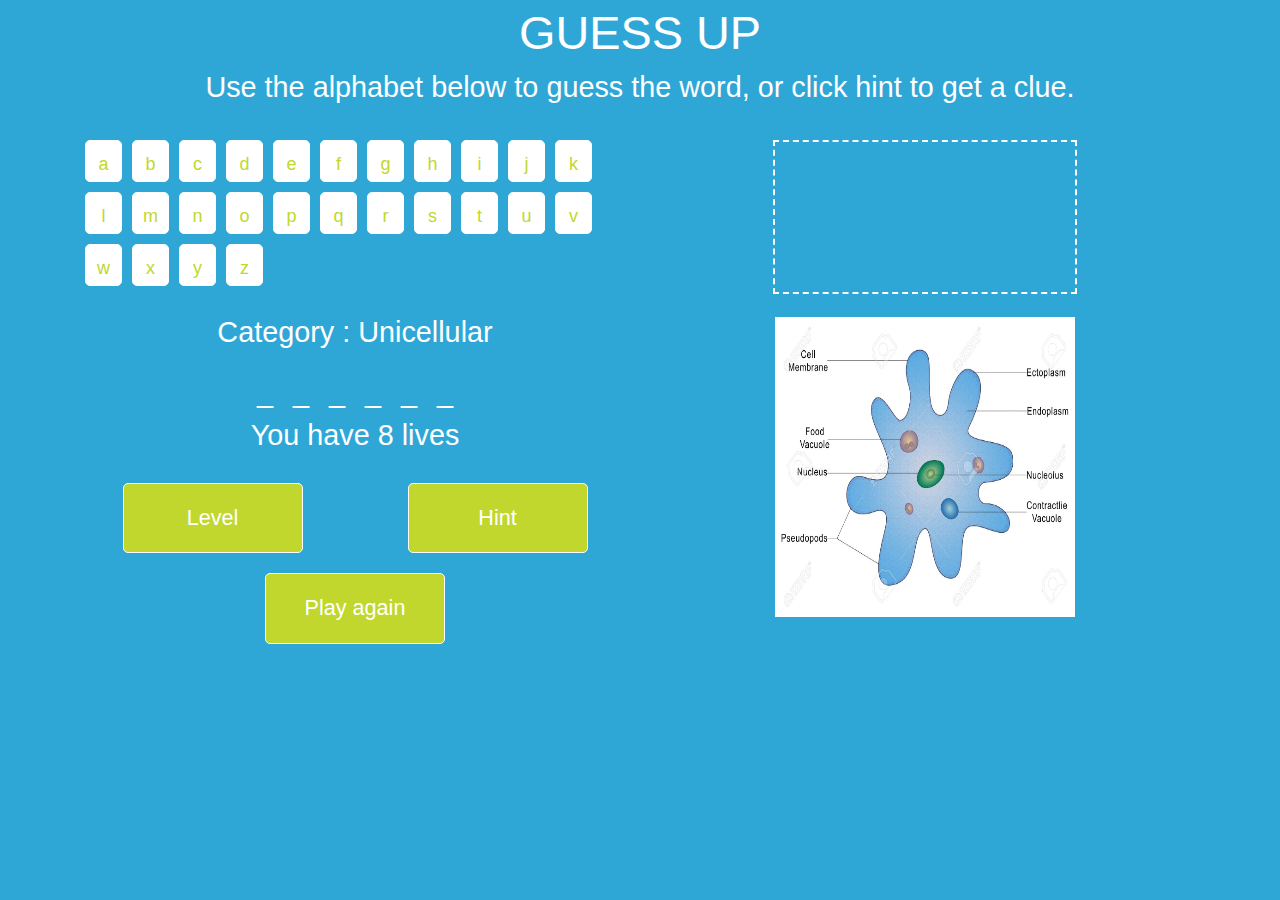
<file: guessUp/index.html>
<!DOCTYPE html>
<html>
  <head>
    <meta name="viewport" content="width=device-width, initial-scale=1, shrink-to-fit=no">
    <link rel="stylesheet" type="text/css" href="css/bootstrap.min.css" />
    <link rel="stylesheet" type="text/css" href="css/hangy.css?v=1.0.1" />
    <link rel="stylesheet" type="text/css" href="css/sweetalert2.min.css" />
    <script src="js/jquery-3.4.1.min.js"></script>
    <script src="js/jquery-ui.min.js"></script>
    <script src="js/jquery.ui.touch-punch.min.js"></script>
    <script type="text/javascript" src="js/game_data.js"></script>
    <script type="text/javascript" src="js/guess.js?v=1.0.2"></script>
    <script type="text/javascript" src="js/bootstrap.min.js"></script>
	<script type="text/javascript" src="js/iframeResizer.contentWindow.min.js"></script>
  <script type="text/javascript" src="js/sweetalert2.min.js"></script>
  </head>
  <body>
    <div class="wrapper container">
      <h1>Guess Up</h1>
      <p>
        Use the alphabet below to guess the word, or click hint to get a clue.
      </p>
    </div>
    <div class="container">
    <div class="row">
      <div class="col-12 col-sm-12 col-md-6 col-lg-6 col-xl-6">
      <div id="buttons"></div>
      <p id="catagoryName"></p>
      <div id="hold"></div>
      <p id="mylives"></p>
<!--       <p id="clue">Clue -</p> -->
      <div class="row">
        <div class="col align-self-center">
          <button id="level">Level</button>
        </div>
        <div class="col align-self-center">
        <button id="hint">Hint</button>
      </div>
      <div class="col align-self-center">
        <button id="reset">Play again</button>
      </div>
      </div>

    </div>

    <div class="col-12 col-sm-12 col-md-6 col-lg-6 col-xl-6">

      <canvas id="stickman"
        >This Text will show if the Browser does NOT support HTML5 Canvas
        tag</canvas>

      <div id="imagetoguess">
          <img id="imageguess" >
      </div>
      </div>
    </div>
  </div>

      
  </body>
</html>
</file>
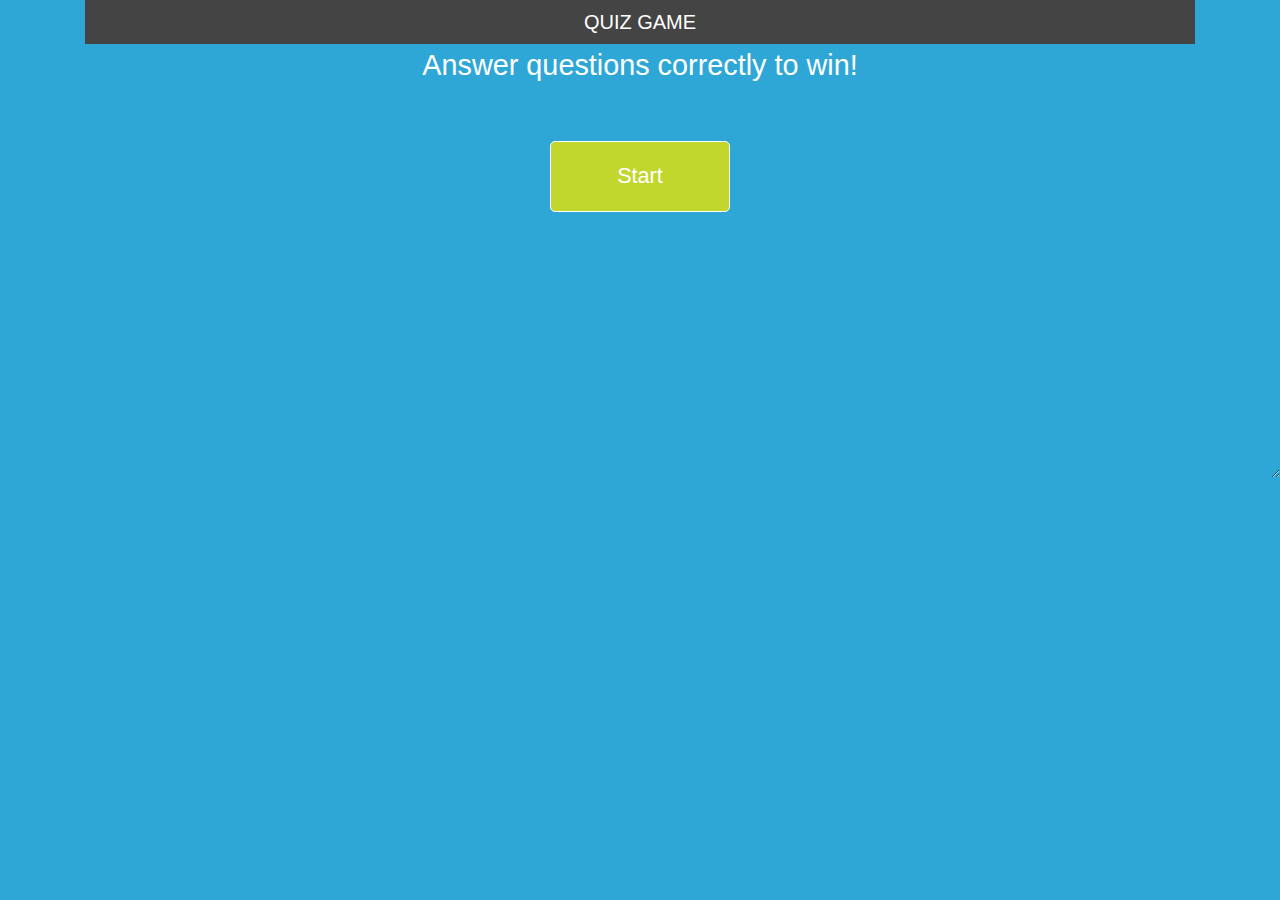
<file: quizGame/index.html>
<!DOCTYPE html>
<html>
  <head>
    <meta name="viewport" content="width=device-width, initial-scale=1, shrink-to-fit=no">
    <meta charset="UTF-8">
    <link rel="stylesheet" type="text/css" href="css/bootstrap.min.css" />
    <link rel="stylesheet" type="text/css" href="css/stylesheet.css?v=1.0.1" />
    <link rel="stylesheet" type="text/css" href="css/sweetalert2.min.css" />
  </head>
  <body>
    <div class="wrapper container">
      <h1>Quiz Game</h1>
      <p>Answer questions correctly to win!</p>
    </div>
<!--	<div class="question-container">
		<div id="quiz"></div>
	</div> -->
    <div class="question-container">
      <div class="question", id="question"> </div>
      <div class="choices", id="choices"> </div>
    </div>
    <button id="start">Start</button>
    <button id="submit", style="none">Submit answer</button>


      <div class="ruler_container">
        <div class="ruler" id="ruler_id">
          <div class="ruler-cell" id="ruler_cell_id">
            <img src="img/smiley.png" id="smiley">
            <span class="minus3">-3</span>
            <span class="minus2">-2</span>
            <span class="minus1">-1</span>
            <span class="zero">0</span>
            <span class="plus1">+1</span>
            <span class="plus2">+2</span>
            <span class="plus3">+3</span>
          </div>
        </div>
      </div>
	
    <script src="js/jquery-3.4.1.min.js"></script>
    <script src="js/jquery-ui.min.js"></script>
    <script src="js/jquery.ui.touch-punch.min.js"></script>
    <script type="text/javascript" src="js/bootstrap.min.js"></script>
    <script type="text/javascript" src="js/iframeResizer.contentWindow.min.js"></script>
    <script type="text/javascript" src="js/sweetalert2.min.js"></script>
    <script type "text/javascript" src="js/script.js"></script>
    <script type "text/javascript" src="js/game_data.js"></script>
<!--    <script src="js/script.js"></script> -->
  </body>
</html>
</file>
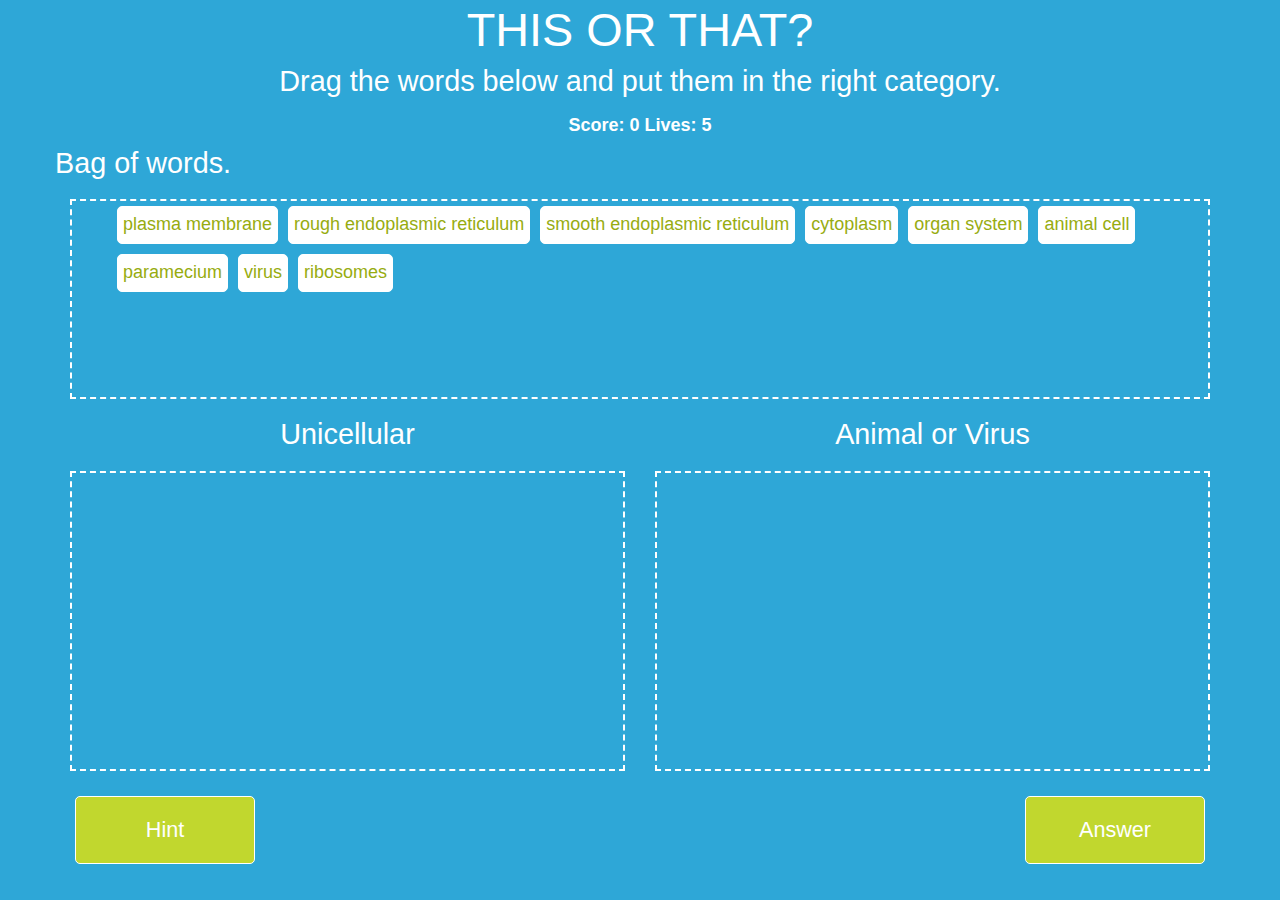
<file: SortGame/index.html>
<!DOCTYPE html>
<html>
  <head>
    <meta name="viewport" content="width=device-width, initial-scale=1, shrink-to-fit=no">
    <link rel="stylesheet" type="text/css" href="css/bootstrap.min.css" />
    <link rel="stylesheet" type="text/css" href="css/style.css?v=1.0.1" />
    <link rel="stylesheet" type="text/css" href="css/sweetalert2.min.css" />
    <script src="js/jquery-3.4.1.min.js"></script>
    <script src="js/jquery-ui.min.js"></script>
    <script src="js/jquery.ui.touch-punch.min.js"></script>
    <script type="text/javascript" src="js/game_data.js"></script>
    <script type="text/javascript" src="js/sort.js?v=1.0.2"></script>
    <script type="text/javascript" src="js/bootstrap.min.js"></script>
  <script type="text/javascript" src="js/iframeResizer.contentWindow.min.js"></script>
  <script type="text/javascript" src="js/sweetalert2.min.js"></script>
  </head>
  <body>
    <div class="wrapper container">
      <h1>This or That?</h1>
      <p>
        Drag the words below and put them in the right category.
      </p>
    </div>
    <div class="container">
      <div class="row">
        <label style="text-align: left" id="lblScore"> Score: 0 </label>
        <label style="text-align: left" id="lblLife"> Lives: 5 </label>
        <p style="text-align: left">
          Bag of words.
        </p>
        <div id="buttons">
        </div>
      </div>
      <div class="row">
        <div class="column">
          <p id="categoryName1">
          </p>
          <ul class="words" id="category1">
          </ul>
        </div>
        <div class="column">
          <p id="categoryName2">
          </p>
          <ul class="words" id="category2">
          </ul>
        </div>
      </div>
      <div class="buttonRow">
        <div class="col align-self-center">
          <button id="hint">Hint</button>
        </div>
        <div class="col align-self-center">
          <button id="reset">Play Again</button>
        </div>
        <div class="col align-self-center">
          <button id="answer">Answer</button>
        </div>
      </div>
    </div> 
  </body>
</html>
</file>
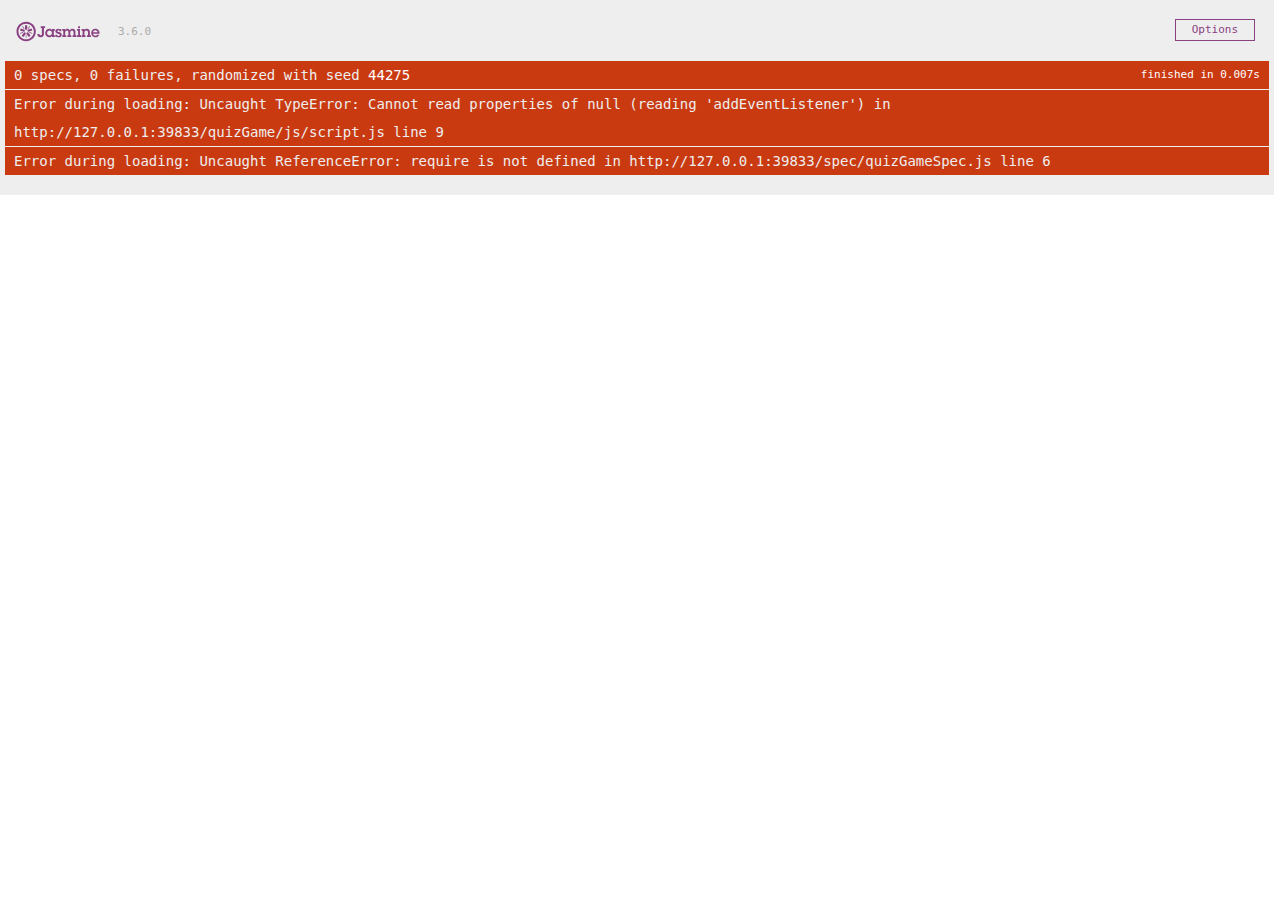
<file: quizSpecRunner.html>
<!DOCTYPE html>
<html>
<head>
	<meta charset="utf-8">
	<title>Jasmine Spec Runner v3.6.0</title>

	<link rel="shortcut icon" type="image/png" href="lib/jasmine-3.6.0/jasmine_favicon.png">
	<link rel="stylesheet" href="lib/jasmine-3.6.0/jasmine.css">

	<script src="lib/jasmine-3.6.0/jasmine.js"></script>
	<script src="lib/jasmine-3.6.0/jasmine-html.js"></script>
	<script src="lib/jasmine-3.6.0/boot.js"></script>

	<!-- include spec files here... -->
	<script src="quizGame/js/script.js"></script>

	<!-- include spec files here.. -->
	<script src="spec/quizGameSpec.js"></script>

</head>
<body>
</body>
</html>
</file>
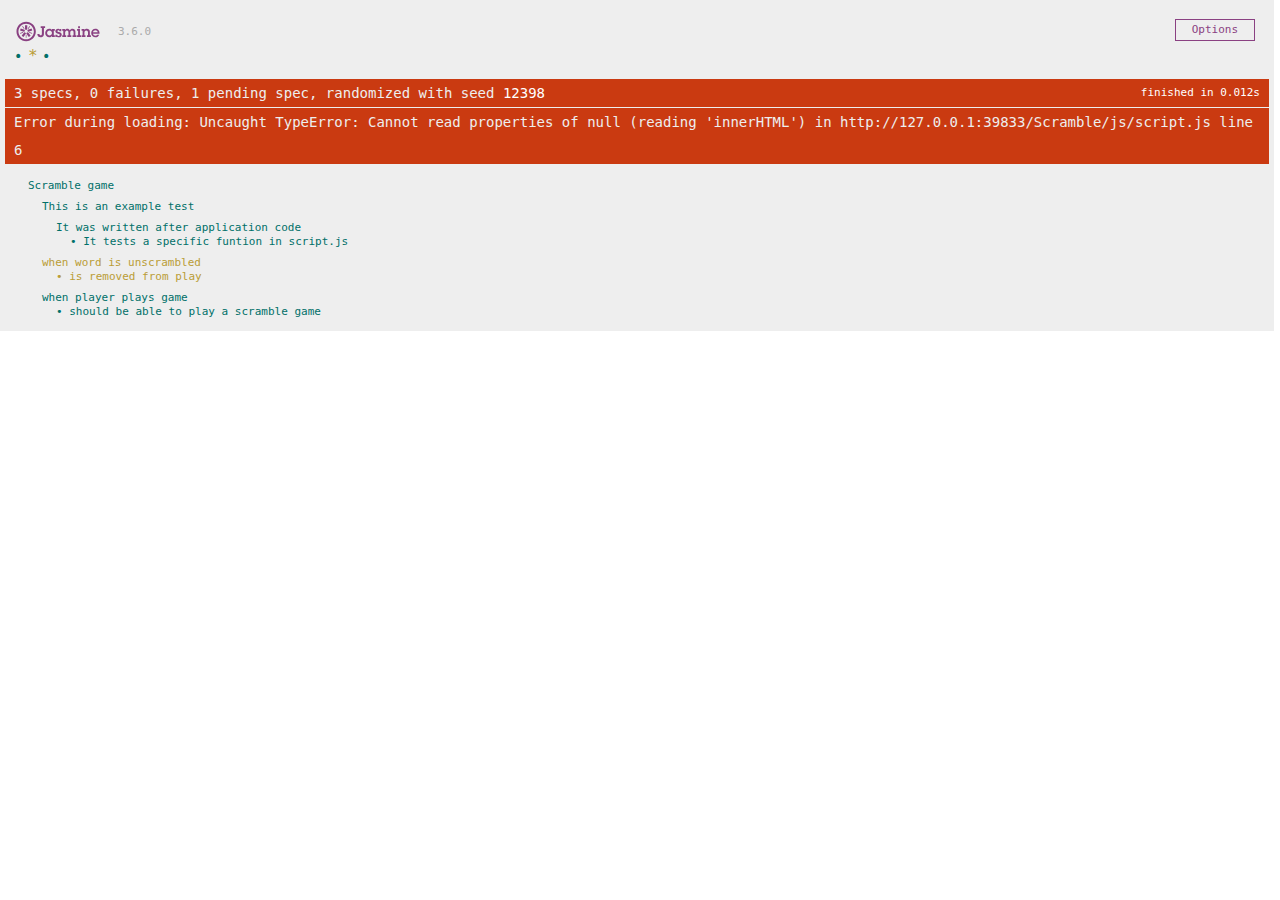
<file: ScrambleSpecRunner.html>
<!DOCTYPE html>
<html>
<head>
  <meta charset="utf-8">
  <title>Jasmine Spec Runner v3.6.0</title>

  <link rel="shortcut icon" type="image/png" href="lib/jasmine-3.6.0/jasmine_favicon.png">
  <link rel="stylesheet" href="lib/jasmine-3.6.0/jasmine.css">

  <script src="lib/jasmine-3.6.0/jasmine.js"></script>
  <script src="lib/jasmine-3.6.0/jasmine-html.js"></script>
  <script src="lib/jasmine-3.6.0/boot.js"></script>

  <!-- include source files here... -->
  <script src="Scramble/js/script.js"></script>

  <!-- include spec files here... -->
  <script src="spec/ScrambleSpec.js"></script>

</head>

<body>
</body>
</html>
</file>
<file: guessUp/css/hangy.css>
/* Variabes */
/* Mixin's */
#imagetoguess{
  width: 300px;
  height: 300px;
  display: block;
  margin: 0 auto;
}
#imageguess{
  width: inherit;
  height: inherit;
}


body {
  background: #2ea7d7;
  font-family: "HelveticaNeue-Light", "Helvetica Neue Light", "Helvetica Neue", Helvetica, Arial, "Lucida Grande", sans-serif;
  color: #fff;
  height: 100%;
  text-align: center;
  font-size: 18px;
}
.wrappper {
  width: 100%;
  margin: 0 auto;
}
.wrappper:after {
  content: "";
  display: table;
  clear: both;
}
canvas {
  color: #fff;
  border: #fff dashed 2px;
  margin: 15px;
}
h1, h2, h3 {
  font-family: "Roboto", sans-serif;
  font-weight: 100;
  text-transform: uppercase;
  margin: 5px 0;
}
h1 {
  font-size: 2.6em;
}
h2 {
  font-size: 1.6em;
}
p {
  font-size: 1.6em;
}
#alphabet {
  margin: 15px auto;
  padding: 0;
  max-width: 900px;
}
#alphabet:after {
  content: "";
  display: table;
  clear: both;
}
#alphabet li {
  float: left;
  margin: 0 10px 10px 0;
  list-style: none;
  width: 35px;
  height: 30px;
  padding-top: 10px;
  background: #fff;
  color: #c1d72e;
  cursor: pointer;
  -moz-border-radius: 5px;
  -webkit-border-radius: 5px;
  border-radius: 5px;
  -khtml-border-radius: 5px;
  border: solid 1px #fff;
  box-sizing: content-box;
}
#alphabet li:hover {
  background: #c1d72e;
  border: solid 1px #fff;
  color: #fff;
}
#my-word {
  margin: 0;
  display: block;
  padding: 0;
  display: block;
}
#my-word li {
  position: relative;
  list-style: none;
  margin: 0;
  display: inline-block;
  padding: 0 10px;
  font-size: 1.6em;
}
.active {
  opacity: 0.4;
  filter: alpha(opacity=40);
  -moz-transition: all 1s ease-in;
  -moz-transition: all 0.3s ease-in-out;
  -webkit-transition: all 0.3s ease-in-out;
  cursor: default;
}
.active:hover {
  -moz-transition: all 1s ease-in;
  -moz-transition: all 0.3s ease-in-out;
  -webkit-transition: all 0.3s ease-in-out;
  opacity: 0.4;
  filter: alpha(opacity=40);
  -moz-transition: all 1s ease-in;
  -moz-transition: all 0.3s ease-in-out;
  -webkit-transition: all 0.3s ease-in-out;
}
#mylives {
  font-size: 1.6em;
  text-align: center;
  display: block;
}
button {
  -moz-border-radius: 5px;
  -webkit-border-radius: 5px;
  border-radius: 5px;
  -khtml-border-radius: 5px;
  background: #c1d72e;
  color: #fff;
  border: solid 1px #fff;
  text-decoration: none;
  cursor: pointer;
  font-size: 1.2em;
  padding: 18px 10px;
  width: 180px;
  margin: 10px;
  outline: none;
}
button:hover {
  -webkit-transition: all 0.3s ease-in-out;
  -moz-transition: all 0.3s ease-in-out;
  transition: all 0.3s ease-in-out;
  background: #fff;
  border: solid 1px #fff;
  color: #c1d72e;
}
@media (max-width: 767px) {
  #alphabet {
    padding: 0 0 0 15px;
 }
}
@media (max-width: 480px) {
  #alphabet {
    padding: 0 0 0 25px;
 }
}

.swal2-modal button.styled
{
  width: auto !important;
}
</file>
<file: quizGame/css/stylesheet.css>
@import url(https://fonts.googleapis.com/css?family=Work+Sans:300,600);

body {
  background: #2ea7d7;
  font-family: "HelveticaNeue-Light", "Helvetica Neue Light", "Helvetica Neue", Helvetica, Arial, "Lucida Grande", sans-serif;
  color: #fff;
  height: 100%;
  text-align: center;
  font-size: 18px;
}
.wrappper {
  width: 100%;
  margin: 0 auto;
}
.wrappper:after {
  content: "";
  display: table;
  clear: both;
}
canvas {
  color: #fff;
  border: #fff dashed 2px;
  margin: 15px;
}
h1, h2, h3 {
  font-family: "Roboto", sans-serif;
  font-weight: 100;
  text-transform: uppercase;
  margin: 5px 0;
}
h1{
  font-weight: 300;
  margin: 0px;
  padding: 10px;
  font-size: 20px;
  background-color: #444;
  color: #fff;
}
h2 {
  font-size: 1.6em;
}
p {
  font-size: 1.6em;
}

button {
  -moz-border-radius: 5px;
  -webkit-border-radius: 5px;
  border-radius: 5px;
  -khtml-border-radius: 5px;
  background: #c1d72e;
  color: #fff;
  border: solid 1px #fff;
  text-decoration: none;
  cursor: pointer;
  font-size: 1.2em;
  padding: 18px 10px;
  width: 180px;
  margin: 10px;
  outline: none;
}
button:hover {
  -webkit-transition: all 0.3s ease-in-out;
  -moz-transition: all 0.3s ease-in-out;
  transition: all 0.3s ease-in-out;
  background: #fff;
  border: solid 1px #fff;
  color: #c1d72e;
}

.question{
  font-size: 24px;
  margin-bottom: 10px;
}
.choices {
  margin-bottom: 20px;
  text-align: left;
  display: inline-block;
}
.choices label{
  display: block;
  margin-bottom: 10px;
}

.slide{
  position: absolute;
  left: 0px;
  top: 0px;
  width: 100%;
  z-index: 1;
  opacity: 0;
  transition: opacity 0.5s;
}
.active-page{
  opacity: 1;
  z-index: 2;
}
.quiz-container{
  position: relative;
  height: 200px;
  margin-top: 40px;
}

#smiley{
  width: 80px;
  height: 70px;
  justify-content:center
}

.ruler_container{
  position : relative;
  resize:horizontal;
  overflow:auto;
  width:100%;
  min-width:100px;
  margin: auto;
  padding:10%
}
.ruler{
  margin:0px 0px;
  height:40px;
  width:100%;
  justify-content:center
}
.ruler-cell{
  position:relative;
  height:100%;
  width:100%;
  border-left:5px solid black;
  border-right:5px solid black;
  background-repeat:no-repeat;
  background-size:
    100% 1px,
    2px 8px,
    2px 8px,
    2px 8px,
    2px 8px,
    2px 8px;
  background-position:
    0% center,
    16.6% center,
    33.26% center,
    49.8% center,
    66.4% center,
    83.06% center;
  background-image:
    linear-gradient(black, black),
    linear-gradient(gray, gray),
    linear-gradient(gray, gray),
    linear-gradient(gray, gray),
    linear-gradient(gray, gray),
    linear-gradient(gray, gray);
}
.ruler-cell span{
  position:absolute;
  top:-20px;
  font-size:12px;
  text-align:center;
}
.minus3 {
   position:relative;
   left: 0%
}
.minus2 {
   position:relative;
   left: 16.6%
}
.minus1 {
   position:relative;
   left: 33.26%
}
.zero {
  position:relative;
  left: 49.8%
}
.plus1{
  position:relative;
    left: 66.4%
}
.plus2{
  position:relative;
  left: 83.06%
}
.plus3 {
  position:relative;
  left: 99.8%
}
.ruler-cell:first-child .zero{
  display:block;
}
</file>
<file: SortGame/css/style.css>
body {
  background: #2ea7d7;
  font-family: "HelveticaNeue-Light", "Helvetica Neue Light", "Helvetica Neue", Helvetica, Arial, "Lucida Grande", sans-serif;
  color: #fff;
  height: 100%;
  text-align: center;
  font-size: 18px;
  -webkit-user-select: none;
  -moz-user-select: -moz-none;
  -ms-user-select: none;
  user-select: none;

}

.wrappper {
  width: 100%;
  margin: 0 auto;
}

h1, h2, h3 {
  font-family: "Roboto", sans-serif;
  font-weight: 100;
  text-transform: uppercase;
  margin: 5px 0;
}
h1 {
  font-size: 2.6em;
}
h2 {
  font-size: 1.6em;
}
p {
  font-size: 1.6em;
}

.column {
  float: left;
  width: 50%;
  height: fit-content;
}

#category1 {
  height: 300px;
}

#category2 {
  height: 300px;
}

.words {
  border: #fff dashed 2px;
  margin: 15px;
  min-height: 200px;
}

.words li {
  float: left;
  margin: 5px 5px 5px 5px;
  list-style: none;
  width: -moz-fit-content;
  height: fit-content;
  padding: 5px;
  background: #fff;
  color: #97ac10;
  cursor: pointer;
  -moz-border-radius: 5px;
  -webkit-border-radius: 5px;
  border-radius: 5px;
  -khtml-border-radius: 5px;
  border: solid 1px #fff;
  box-sizing: content-box;
  position: relative;
  transition: all 200ms;
}

.words li:after {
  cursor: pointer;
  transition: all 200ms;
  transition-timing-function: cubic-bezier(0.48, 0.72, 0.62, 1.5);
  transform: translateX(120%);
  position: absolute;
}

.words li:hover {
  background: #c1d72e;
  border: solid 1px #fff;
  color: #fff;
}

.words li:hover:after {
  transform: translate(0);
}

button {
  -moz-border-radius: 5px;
  -webkit-border-radius: 5px;
  border-radius: 5px;
  -khtml-border-radius: 5px;
  background: #c1d72e;
  color: #fff;
  border: solid 1px #fff;
  text-decoration: none;
  cursor: pointer;
  font-size: 1.2em;
  padding: 18px 10px;
  width: 180px;
  margin: 10px;
  outline: none;
}

button:hover {
  -webkit-transition: all 0.3s ease-in-out;
  -moz-transition: all 0.3s ease-in-out;
  transition: all 0.3s ease-in-out;
  background: #fff;
  border: solid 1px #fff;
  color: #c1d72e;
}

#hint {
  position: absolute;
  left: 10px;
}

#reset {
  position: absolute;
  left:50%;
  -ms-transform: translate(-50%, 0%);
  transform: translate(-50%, 0%);
  visibility: hidden;
}

#answer {
  position: absolute;
  right: 10px;
}

.container {
  position: relative;
}

.swal2-modal button.styled
{
  width: auto !important;
}
</file>
<file: lib/jasmine-3.6.0/jasmine.css>
@charset "UTF-8";
body { overflow-y: scroll; }

.jasmine_html-reporter { width: 100%; background-color: #eee; padding: 5px; margin: -8px; font-size: 11px; font-family: Monaco, "Lucida Console", monospace; line-height: 14px; color: #333; }

.jasmine_html-reporter a { text-decoration: none; }

.jasmine_html-reporter a:hover { text-decoration: underline; }

.jasmine_html-reporter p, .jasmine_html-reporter h1, .jasmine_html-reporter h2, .jasmine_html-reporter h3, .jasmine_html-reporter h4, .jasmine_html-reporter h5, .jasmine_html-reporter h6 { margin: 0; line-height: 14px; }

.jasmine_html-reporter .jasmine-banner, .jasmine_html-reporter .jasmine-symbol-summary, .jasmine_html-reporter .jasmine-summary, .jasmine_html-reporter .jasmine-result-message, .jasmine_html-reporter .jasmine-spec .jasmine-description, .jasmine_html-reporter .jasmine-spec-detail .jasmine-description, .jasmine_html-reporter .jasmine-alert .jasmine-bar, .jasmine_html-reporter .jasmine-stack-trace { padding-left: 9px; padding-right: 9px; }

.jasmine_html-reporter .jasmine-banner { position: relative; }

.jasmine_html-reporter .jasmine-banner .jasmine-title { background: url("[data-uri]") no-repeat; background: url("[data-uri]") no-repeat, none; -moz-background-size: 100%; -o-background-size: 100%; -webkit-background-size: 100%; background-size: 100%; display: block; float: left; width: 90px; height: 25px; }

.jasmine_html-reporter .jasmine-banner .jasmine-version { margin-left: 14px; position: relative; top: 6px; }

.jasmine_html-reporter #jasmine_content { position: fixed; right: 100%; }

.jasmine_html-reporter .jasmine-version { color: #aaa; }

.jasmine_html-reporter .jasmine-banner { margin-top: 14px; }

.jasmine_html-reporter .jasmine-duration { color: #fff; float: right; line-height: 28px; padding-right: 9px; }

.jasmine_html-reporter .jasmine-symbol-summary { overflow: hidden; margin: 14px 0; }

.jasmine_html-reporter .jasmine-symbol-summary li { display: inline-block; height: 10px; width: 14px; font-size: 16px; }

.jasmine_html-reporter .jasmine-symbol-summary li.jasmine-passed { font-size: 14px; }

.jasmine_html-reporter .jasmine-symbol-summary li.jasmine-passed:before { color: #007069; content: "•"; }

.jasmine_html-reporter .jasmine-symbol-summary li.jasmine-failed { line-height: 9px; }

.jasmine_html-reporter .jasmine-symbol-summary li.jasmine-failed:before { color: #ca3a11; content: "×"; font-weight: bold; margin-left: -1px; }

.jasmine_html-reporter .jasmine-symbol-summary li.jasmine-excluded { font-size: 14px; }

.jasmine_html-reporter .jasmine-symbol-summary li.jasmine-excluded:before { color: #bababa; content: "•"; }

.jasmine_html-reporter .jasmine-symbol-summary li.jasmine-excluded-no-display { font-size: 14px; display: none; }

.jasmine_html-reporter .jasmine-symbol-summary li.jasmine-pending { line-height: 17px; }

.jasmine_html-reporter .jasmine-symbol-summary li.jasmine-pending:before { color: #ba9d37; content: "*"; }

.jasmine_html-reporter .jasmine-symbol-summary li.jasmine-empty { font-size: 14px; }

.jasmine_html-reporter .jasmine-symbol-summary li.jasmine-empty:before { color: #ba9d37; content: "•"; }

.jasmine_html-reporter .jasmine-run-options { float: right; margin-right: 5px; border: 1px solid #8a4182; color: #8a4182; position: relative; line-height: 20px; }

.jasmine_html-reporter .jasmine-run-options .jasmine-trigger { cursor: pointer; padding: 8px 16px; }

.jasmine_html-reporter .jasmine-run-options .jasmine-payload { position: absolute; display: none; right: -1px; border: 1px solid #8a4182; background-color: #eee; white-space: nowrap; padding: 4px 8px; }

.jasmine_html-reporter .jasmine-run-options .jasmine-payload.jasmine-open { display: block; }

.jasmine_html-reporter .jasmine-bar { line-height: 28px; font-size: 14px; display: block; color: #eee; }

.jasmine_html-reporter .jasmine-bar.jasmine-failed, .jasmine_html-reporter .jasmine-bar.jasmine-errored { background-color: #ca3a11; border-bottom: 1px solid #eee; }

.jasmine_html-reporter .jasmine-bar.jasmine-passed { background-color: #007069; }

.jasmine_html-reporter .jasmine-bar.jasmine-incomplete { background-color: #bababa; }

.jasmine_html-reporter .jasmine-bar.jasmine-skipped { background-color: #bababa; }

.jasmine_html-reporter .jasmine-bar.jasmine-warning { background-color: #ba9d37; color: #333; }

.jasmine_html-reporter .jasmine-bar.jasmine-menu { background-color: #fff; color: #aaa; }

.jasmine_html-reporter .jasmine-bar.jasmine-menu a { color: #333; }

.jasmine_html-reporter .jasmine-bar a { color: white; }

.jasmine_html-reporter.jasmine-spec-list .jasmine-bar.jasmine-menu.jasmine-failure-list, .jasmine_html-reporter.jasmine-spec-list .jasmine-results .jasmine-failures { display: none; }

.jasmine_html-reporter.jasmine-failure-list .jasmine-bar.jasmine-menu.jasmine-spec-list, .jasmine_html-reporter.jasmine-failure-list .jasmine-summary { display: none; }

.jasmine_html-reporter .jasmine-results { margin-top: 14px; }

.jasmine_html-reporter .jasmine-summary { margin-top: 14px; }

.jasmine_html-reporter .jasmine-summary ul { list-style-type: none; margin-left: 14px; padding-top: 0; padding-left: 0; }

.jasmine_html-reporter .jasmine-summary ul.jasmine-suite { margin-top: 7px; margin-bottom: 7px; }

.jasmine_html-reporter .jasmine-summary li.jasmine-passed a { color: #007069; }

.jasmine_html-reporter .jasmine-summary li.jasmine-failed a { color: #ca3a11; }

.jasmine_html-reporter .jasmine-summary li.jasmine-empty a { color: #ba9d37; }

.jasmine_html-reporter .jasmine-summary li.jasmine-pending a { color: #ba9d37; }

.jasmine_html-reporter .jasmine-summary li.jasmine-excluded a { color: #bababa; }

.jasmine_html-reporter .jasmine-specs li.jasmine-passed a:before { content: "• "; }

.jasmine_html-reporter .jasmine-specs li.jasmine-failed a:before { content: "× "; }

.jasmine_html-reporter .jasmine-specs li.jasmine-empty a:before { content: "* "; }

.jasmine_html-reporter .jasmine-specs li.jasmine-pending a:before { content: "• "; }

.jasmine_html-reporter .jasmine-specs li.jasmine-excluded a:before { content: "• "; }

.jasmine_html-reporter .jasmine-description + .jasmine-suite { margin-top: 0; }

.jasmine_html-reporter .jasmine-suite { margin-top: 14px; }

.jasmine_html-reporter .jasmine-suite a { color: #333; }

.jasmine_html-reporter .jasmine-failures .jasmine-spec-detail { margin-bottom: 28px; }

.jasmine_html-reporter .jasmine-failures .jasmine-spec-detail .jasmine-description { background-color: #ca3a11; color: white; }

.jasmine_html-reporter .jasmine-failures .jasmine-spec-detail .jasmine-description a { color: white; }

.jasmine_html-reporter .jasmine-result-message { padding-top: 14px; color: #333; white-space: pre-wrap; }

.jasmine_html-reporter .jasmine-result-message span.jasmine-result { display: block; }

.jasmine_html-reporter .jasmine-stack-trace { margin: 5px 0 0 0; max-height: 224px; overflow: auto; line-height: 18px; color: #666; border: 1px solid #ddd; background: white; white-space: pre; }
</file>
